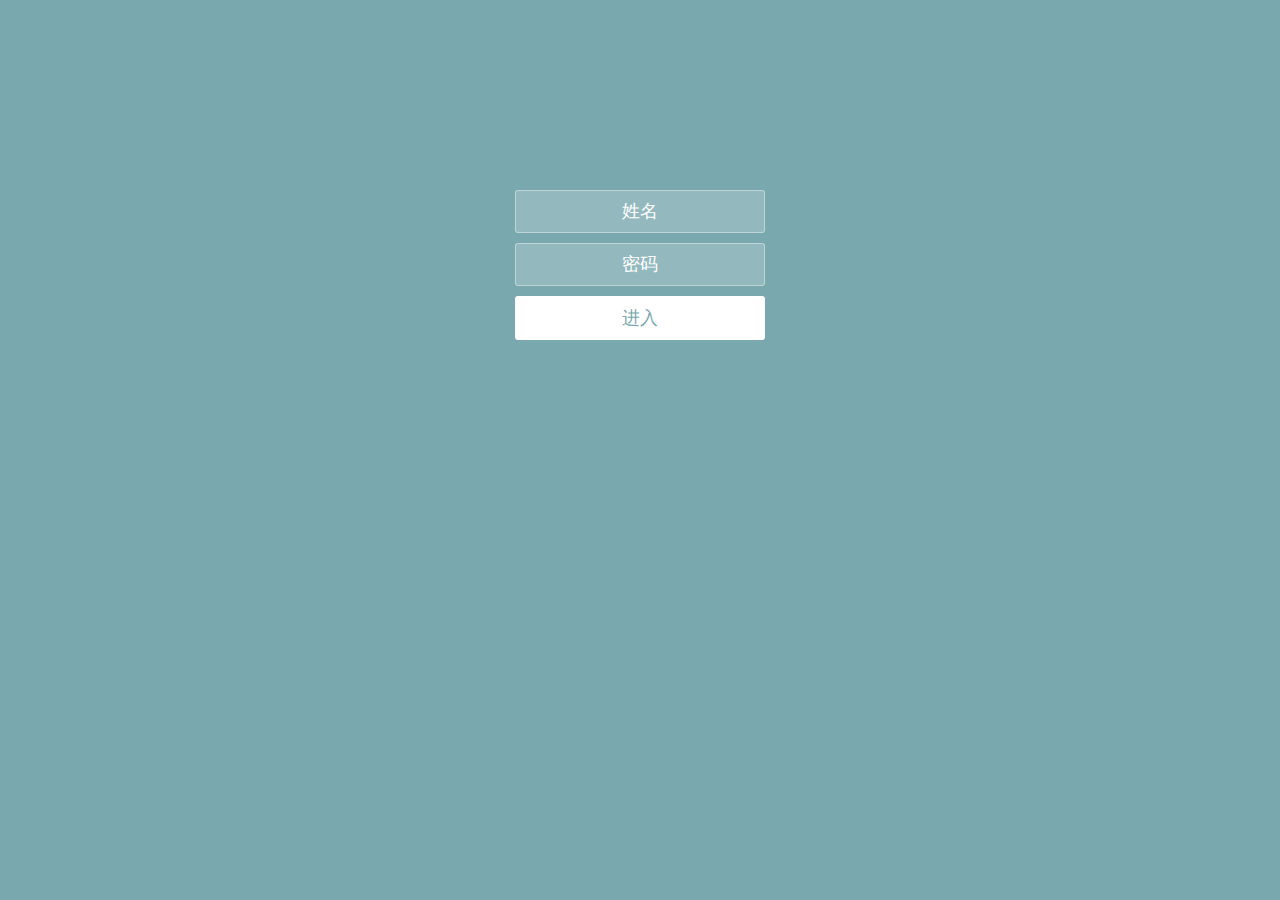
<file: index.html>
<!doctype html>
<html lang="zh">
<head>
<meta charset="UTF-8">
<meta http-equiv="X-UA-Compatible" content="IE=edge,chrome=1"> 
<meta name="viewport" content="width=device-width, initial-scale=1.0">
<title>Happy Birthday</title>
<link rel="stylesheet" type="text/css" href="css/styles.css">
</head>
<body>
<div class="htmleaf-container">
	<div class="wrapper">
		<div class="container">
			
			<form class="form">
				<div>
					<input id="userName" name="userName" type="text" placeholder="姓名">
				</div>
				<div>
					<input id="pwd" name="pwd" type="password" placeholder="密码">
				</div>
				<button type="submit" id="login-button">进入</button>
			</form>
		</div>
		
		<ul class="bg-bubbles">
			  <li></li>
		      <li></li>
		      <li></li>
		      <li></li>
		      <li></li>
		      <li></li>
		      <li></li>
		      <li></li>
		      <li></li>
		      <li></li>
		</ul>
	</div>
</div>

<script src="js/jquery-2.1.1.min.js" type="text/javascript"></script>
<script src="js/jquery-1.8.4.min.js" type="text/javascript"></script>

</body>
</html>
</file>
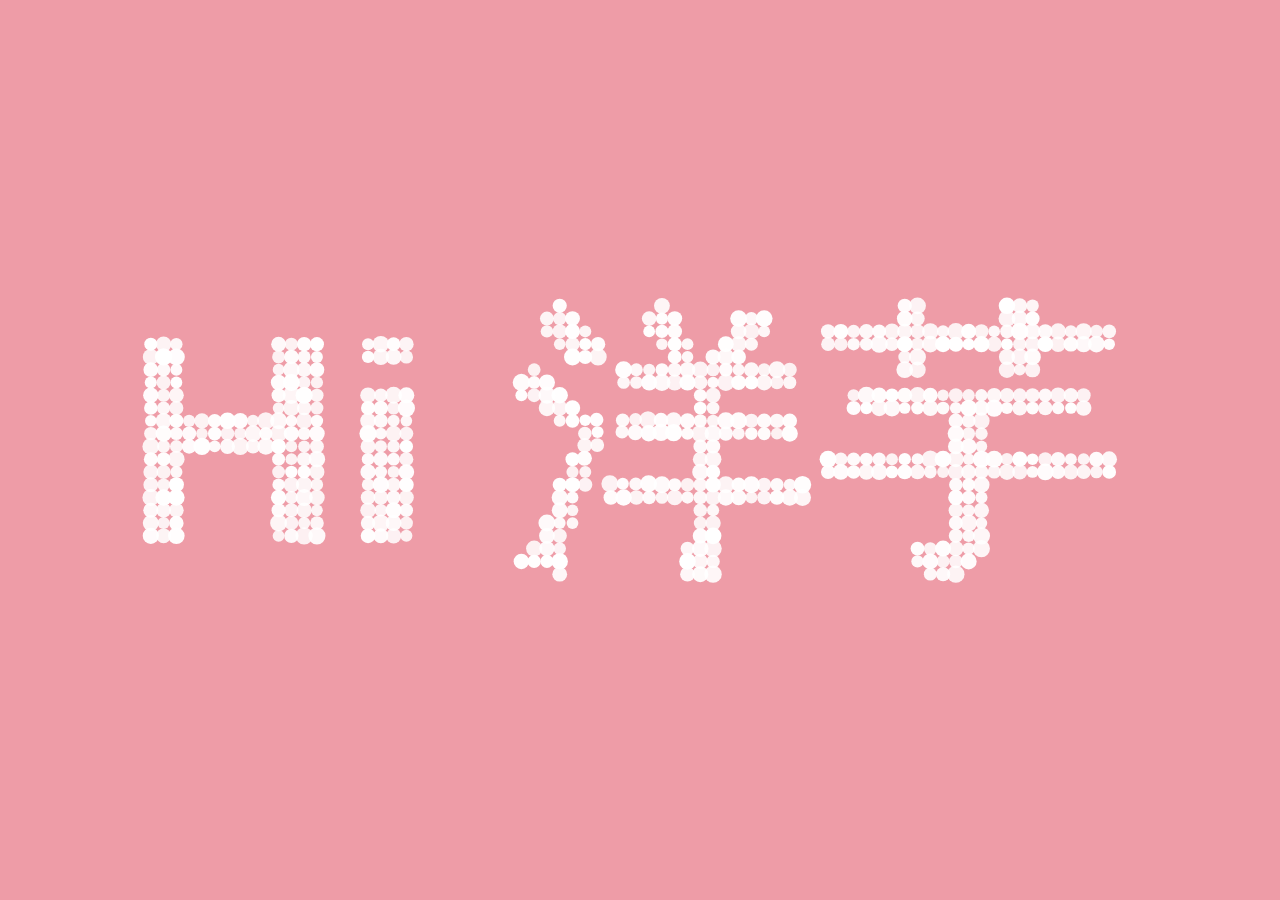
<file: html/index1.html>
<!DOCTYPE html>
<html>

<head>

  <meta charset="UTF-8">

  <title></title>

  <link rel="stylesheet" href="../css/normalizel.css">

  <link rel="stylesheet" href="../css/stylel.css" media="screen" type="text/css" />

</head>

<body>
<canvas class="canvas"></canvas>

<div class="help">?</div> 

<div class="ui">
  <input class="ui-input" type="text" />
  <span class="ui-return">↵</span>
</div>

<div class="overlay">
  <div class="tabs">
    <div class="tabs-labels"><span class="tabs-label">Commands</span><span class="tabs-label">Info</span><span class="tabs-label">Share</span></div>

    <div class="tabs-panels">
      <ul class="tabs-panel commands">
        <li class="commands-item"><span class="commands-item-title">Text</span><span class="commands-item-info" data-demo="Hello :)">Type anything</span><span class="commands-item-action">Demo</span></li>
        <li class="commands-item"><span class="commands-item-title">Countdown</span><span class="commands-item-info" data-demo="#countdown 10">#countdown<span class="commands-item-mode">number</span></span><span class="commands-item-action">Demo</span></li>
        <li class="commands-item"><span class="commands-item-title">Time</span><span class="commands-item-info" data-demo="#time">#time</span><span class="commands-item-action">Demo</span></li>
        <li class="commands-item"><span class="commands-item-title">Rectangle</span><span class="commands-item-info" data-demo="#rectangle 30x15">#rectangle<span class="commands-item-mode">width x height</span></span><span class="commands-item-action">Demo</span></li>
        <li class="commands-item"><span class="commands-item-title">Circle</span><span class="commands-item-info" data-demo="#circle 25">#circle<span class="commands-item-mode">diameter</span></span><span class="commands-item-action">Demo</span></li>

        <li class="commands-item commands-item--gap"><span class="commands-item-title">Animate</span><span class="commands-item-info" data-demo="The time is|#time|#countdown 3|#icon thumbs-up"><span class="commands-item-mode">command1</span>&nbsp;|<span class="commands-item-mode">command2</span></span><span class="commands-item-action">Demo</span></li>
      </ul>
    </div>
  </div>
</div>

  <script src="../js/indexl.js"></script>

</body>

</html>
</file>
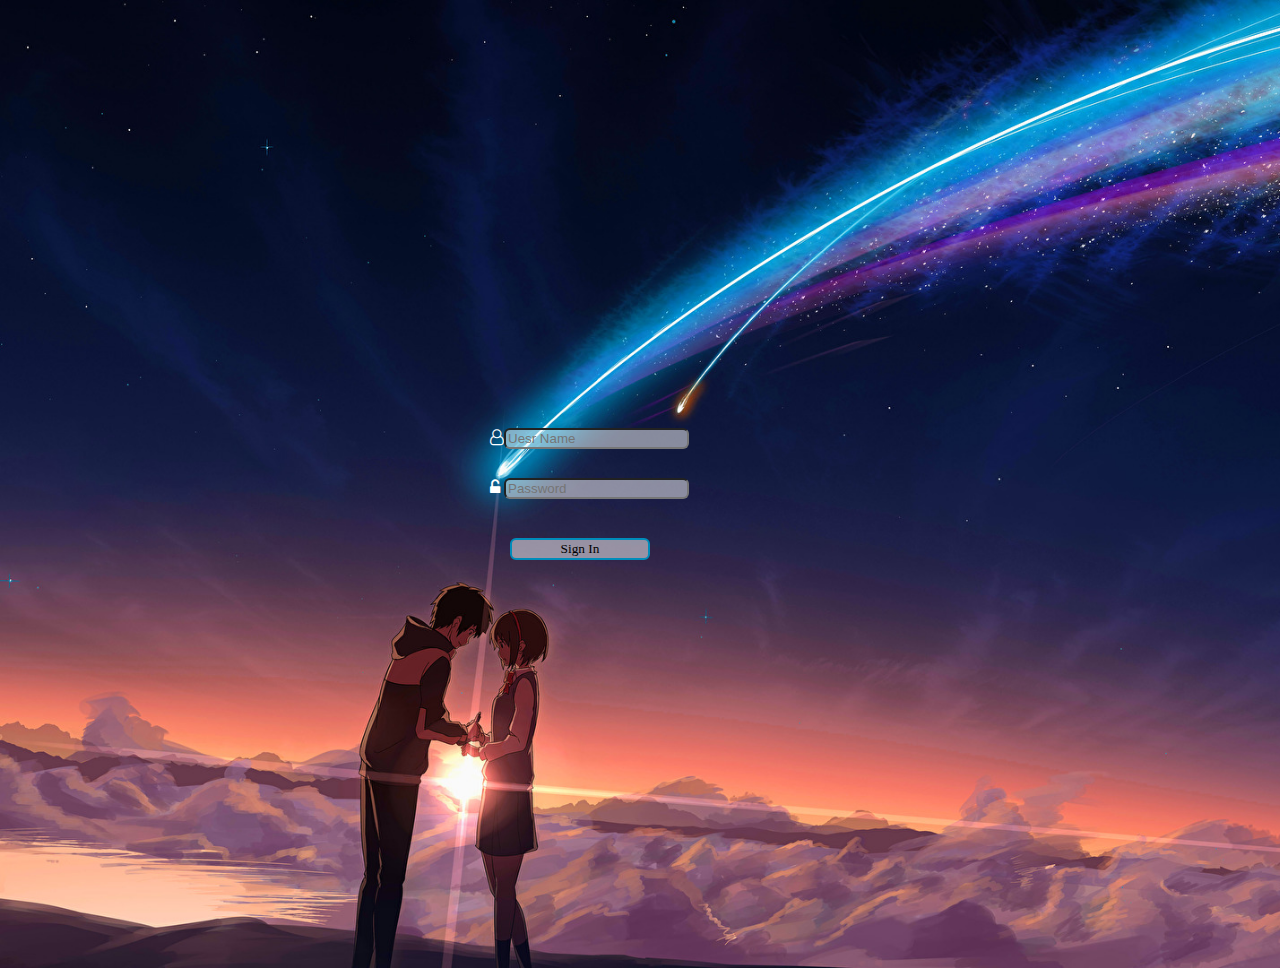
<file: html/signin.html>
<!DOCTYPE html>
<html lang="en">
<head>
    <meta charset="UTF-8">
    <title>Sign in</title>
    <link rel="stylesheet" href=../css/font-awesome.min.css>
    <link rel="stylesheet" href="../css/sign in.css">
</head>
<body>
    <div class="box" id="loginbox">
        <div class="box1" id="userbox">
            <i class="fa fa-user-o" aria-hidden="true"></i><input id="userName" type="text" placeholder="Uesr Name" class="textb" onfocus="this.placeholder=''" onblur="this.placeholder='User Name'">
        </div>
        <div class="box1" id="pwdbox">
            <i class="fa fa-unlock-alt" aria-hidden="true"></i><input id="pwd" type="password" placeholder="Password" class="textb" onfocus="this.placeholder=''" onblur="this.placeholder='Password'">
        </div>
        <div class="submitb">
            <button class="button button2" type="submit" id="login-button" >Sign In</button>
        </div>
    </div>
    <script src="../js/jquery-1.8.4.min.js" type="text/javascript"></script>
</body>
</html>
</file>
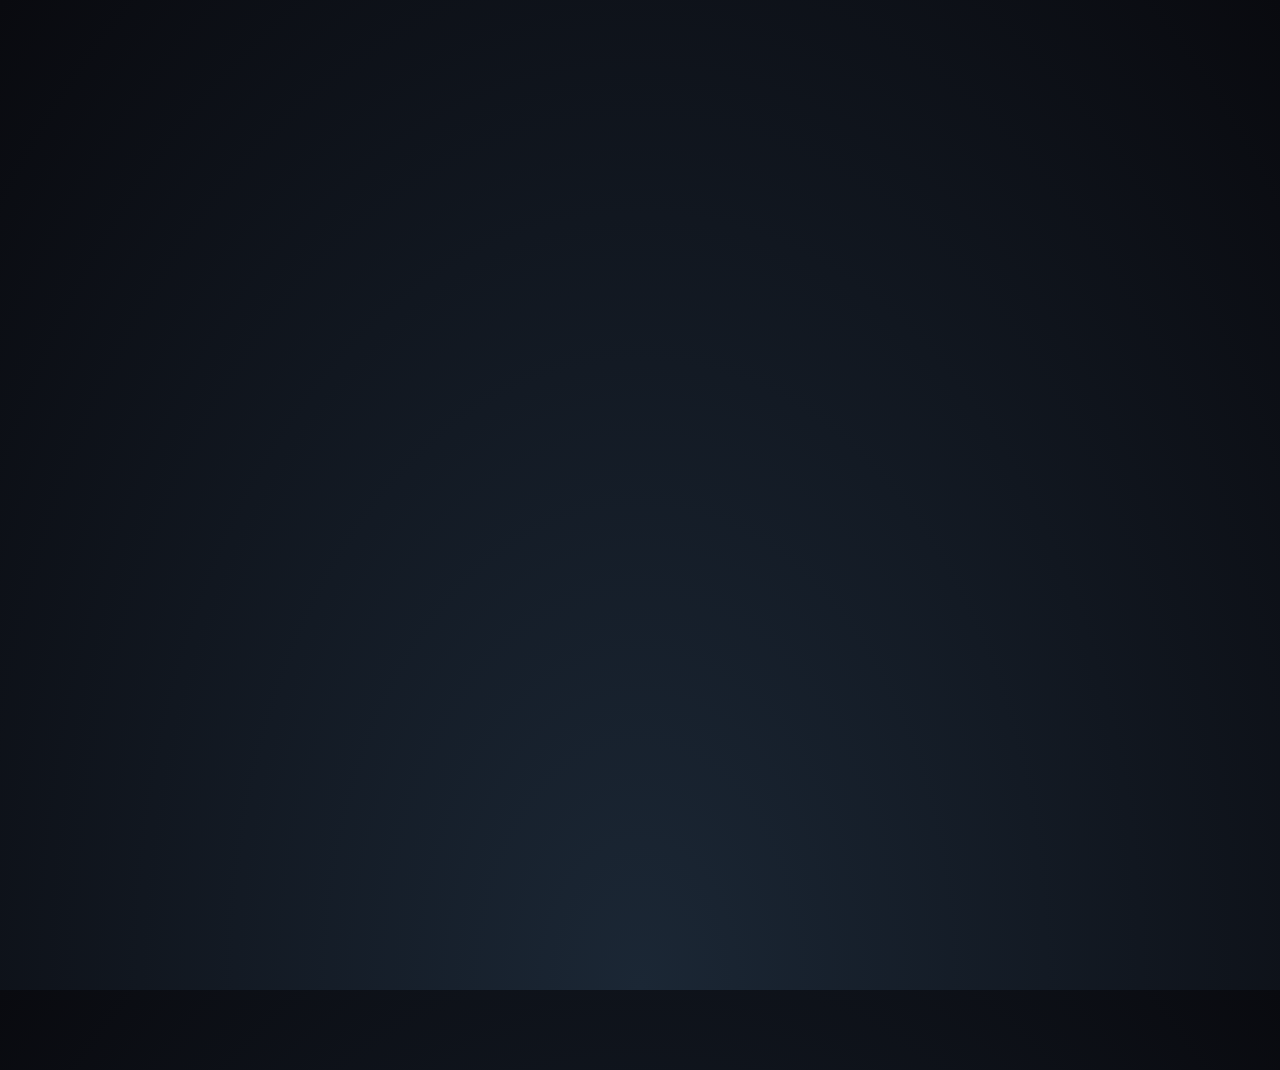
<file: html/test.html>
<!doctype html>
<html lang="zh">
<head>
    <meta charset="UTF-8">
    <meta http-equiv="X-UA-Compatible" content="IE=edge,chrome=1">
    <meta name="viewport" content="width=device-width, initial-scale=1.0">
    <title>Happy Birthday</title>
    <link rel="stylesheet" type="text/css" href="../css/styles.css">
    <link rel="stylesheet" type="text/css" href="../css/test.css">
</head>
<body>
<div class="container">
    <div class="meteor"></div>
    <div class="meteor"></div>
    <div class="meteor"></div>
    <div class="meteor"></div>
    <div class="meteor"></div>
    <div class="meteor"></div>
    <div class="meteor"></div>
    <div class="meteor"></div>
    <div class="meteor"></div>
    <div class="meteor"></div>
    <div class="meteor"></div>
    <div class="meteor"></div>
    <div class="meteor"></div>
    <div class="meteor"></div>
    <div class="meteor"></div>
    <div class="meteor"></div>
    <div class="meteor"></div>

</div>


<script src="../js/jquery-2.1.1.min.js" type="text/javascript"></script>
<script src="../js/jquery-1.8.4.min.js" type="text/javascript"></script>

</body>
</html>
</file>
<file: css/styles.css>
* {
  box-sizing: border-box;
  margin: 0;
  padding: 0;
  font-weight: 300;
}
body {
  font-family:"Microsoft YaHei";
  color: white;
  font-weight: 300;
}
body ::-webkit-input-placeholder {
  /* WebKit browsers */
  font-family:"Microsoft YaHei";
  color: white;
  font-weight: 300;
}
body :-moz-placeholder {
  /* Mozilla Firefox 4 to 18 */
  font-family:"Microsoft YaHei";
  color: white;
  opacity: 1;
  font-weight: 300;
}
body ::-moz-placeholder {
  /* Mozilla Firefox 19+ */
  font-family:"Microsoft YaHei";
  color: white;
  opacity: 1;
  font-weight: 300;
}
body :-ms-input-placeholder {
  /* Internet Explorer 10+ */
  font-family:"Microsoft YaHei";
  color: white;
  font-weight: 300;
}
.wrapper {
  background: #79a8ae;
  background: -webkit-linear-gradient(top left, #79a8ae 0%, #79a8ae 100%);
  background: linear-gradient(to bottom right, #79a8ae 0%, #79a8ae 100%);
  background-color:rgba(255,255,255,0.9);
  position: absolute;
  top:0;
  left: 0;
  width: 100%;
  height: 100%;
  overflow: hidden;

}

.wrapper.form-success .container h1 {
  -webkit-transform: translateY(85px);
      -ms-transform: translateY(85px);
          transform: translateY(85px);
}
.container {
  max-width: 600px;
  margin: 0 auto;
  margin-top: 7%;
  padding: 80px 0;
  height: 400px;
  text-align: center;
}
.container h1 {
  font-size: 40px;
  -webkit-transition-duration: 1s;
          transition-duration: 1s;
  -webkit-transition-timing-function: ease-in-put;
          transition-timing-function: ease-in-put;
  font-weight: 200;
}
form {
  padding: 20px 0;
  position: relative;
  z-index: 2;
}
form input {
  -webkit-appearance: none;
     -moz-appearance: none;
          appearance: none;
  outline: 0;
  border: 1px solid rgba(255, 255, 255, 0.4);
  background-color: rgba(255, 255, 255, 0.2);
  width: 250px;
  border-radius: 3px;
  padding: 10px 15px;
  margin: 0 auto 10px auto;
  display: block;
  text-align: center;
  font-family: "Microsoft YaHei";
  font-size: 18px;
  color: white;
  -webkit-transition-duration: 0.25s;
          transition-duration: 0.25s;
  font-weight: 300;
}
form input:hover {
  background-color: rgba(255, 255, 255, 0.4);
}
form input:focus {
  background-color: white;
  width: 300px;
  color: #79A8AE;
}
form button {
  -webkit-appearance: none;
     -moz-appearance: none;
          appearance: none;
  outline: 0;
  background-color: white;
  font-family: "Microsoft YaHei";
  border: 0;
  padding: 10px 15px;
  color: #79A8AE;
  border-radius: 3px;
  width: 250px;
  cursor: pointer;
  font-size: 18px;
  -webkit-transition-duration: 0.25s;
          transition-duration: 0.25s;
}
form button:hover {
  background-color: #f5f7f9;
}
.bg-bubbles {
  position: absolute;
  top: 0;
  left: 0;
  width: 100%;
  height: 100%;
  z-index: 1;
}
.bg-bubbles li {
  position: absolute;
  list-style: none;
  display: block;
  width: 40px;
  height: 40px;
  background-color: rgba(255, 255, 255, 0.15);
  bottom: -160px;
  -webkit-animation: square 30s infinite;
  animation: square 30s infinite;
  -webkit-transition-timing-function: linear;
  transition-timing-function: linear;
}
.bg-bubbles li:nth-child(1) {
  left: 10%;
}
.bg-bubbles li:nth-child(2) {
  left: 20%;
  width: 80px;
  height: 80px;
  -webkit-animation-delay: 2s;
          animation-delay: 2s;
  -webkit-animation-duration: 17s;
          animation-duration: 17s;
}
.bg-bubbles li:nth-child(3) {
  left: 25%;
  -webkit-animation-delay: 4s;
          animation-delay: 4s;
}
.bg-bubbles li:nth-child(4) {
  left: 40%;
  width: 60px;
  height: 60px;
  -webkit-animation-duration: 22s;
          animation-duration: 22s;
  background-color: rgba(255, 255, 255, 0.25);
}
.bg-bubbles li:nth-child(5) {
  left: 70%;
}
.bg-bubbles li:nth-child(6) {
  left: 80%;
  width: 120px;
  height: 120px;
  -webkit-animation-delay: 3s;
          animation-delay: 3s;
  background-color: rgba(255, 255, 255, 0.2);
}
.bg-bubbles li:nth-child(7) {
  left: 32%;
  width: 160px;
  height: 160px;
  -webkit-animation-delay: 7s;
          animation-delay: 7s;
}
.bg-bubbles li:nth-child(8) {
  left: 55%;
  width: 20px;
  height: 20px;
  -webkit-animation-delay: 15s;
          animation-delay: 15s;
  -webkit-animation-duration: 40s;
          animation-duration: 40s;
}
.bg-bubbles li:nth-child(9) {
  left: 25%;
  width: 10px;
  height: 10px;
  -webkit-animation-delay: 2s;
          animation-delay: 2s;
  -webkit-animation-duration: 40s;
          animation-duration: 40s;
  background-color: rgba(255, 255, 255, 0.3);
}
.bg-bubbles li:nth-child(10) {
  left: 90%;
  width: 160px;
  height: 160px;
  -webkit-animation-delay: 11s;
          animation-delay: 11s;
}
@-webkit-keyframes square {
  0% {
    -webkit-transform: translateY(0);
            transform: translateY(0);
  }
  100% {
    -webkit-transform: translateY(-900px) rotate(600deg);
            transform: translateY(-900px) rotate(600deg);
  }
}
@keyframes square {
  0% {
    -webkit-transform: translateY(0);
            transform: translateY(0);
  }
  100% {
    -webkit-transform: translateY(-900px) rotate(600deg);
            transform: translateY(-900px) rotate(600deg);
  }
}
</file>
<file: css/stylel.css>
body {
  font-family: "Avenir", "Helvetica Neue", Helvetica, Arial, sans-serif;
  background: #79a8ae;
  color: #666;
  font-size: 16px;
  line-height: 1.5em;
}

h1 {
  color: #111;
  margin: 0 0 12px 0;
  font-size: 24px;
  line-height: 1.5em;
}

p {
  margin: 0 0 10x 0;
}

a {
  color: #888;
  text-decoration: none;
  border-bottom: 1px solid #ccc;
}

a:hover {
  border-bottom-color: #888;
}

body,
.overlay {
  -webkit-perspective: 1000;
  -webkit-perspective-origin-y: 25%;
}

.body--ready {
  /* Ideas
  background: -webkit-linear-gradient(top, #e2b986 -10%, #241c35 140%);
  background: -webkit-linear-gradient(top, #c97369 -40%, #241c35 130%);
  background: -webkit-linear-gradient(top, #fac4c4 -10%, #606386 140%);
  background: -webkit-linear-gradient(top, #519ab0 0%, #414A6D 110%);
  background: -webkit-linear-gradient(top, rgb(129, 0, 170) 0%, rgb(43, 4, 114) 110%);
  background: -webkit-linear-gradient(top, rgb(163, 235, 189) 0%, rgb(16, 93, 145) 110%);
  background: -webkit-linear-gradient(top, rgb(165, 103, 189) 0%, rgb(75, 233, 214) 120%);
  */
  background: #ee9ca7;
  background: -webkit-linear-gradient(top left, #ee9ca7 0%, #ee9ca7 100%);
  background: linear-gradient(to bottom right, #ee9ca7 0%, #ee9ca7 100%);

}

.body--ready .overlay {
  -webkit-transition: -webkit-transform 0.7s cubic-bezier(0.694, 0.0482, 0.335, 1),
                      opacity 0.7s cubic-bezier(0.694, 0.0482, 0.335, 1);
  -moz-transition: -moz-transform 0.7s cubic-bezier(0.694, 0.0482, 0.335, 1),
                      opacity 0.7s cubic-bezier(0.694, 0.0482, 0.335, 1);
  -ms-transition: -ms-transform 0.7s cubic-bezier(0.694, 0.0482, 0.335, 1),
                      opacity 0.7s cubic-bezier(0.694, 0.0482, 0.335, 1);
  -o-transition: -o-transform 0.7s cubic-bezier(0.694, 0.0482, 0.335, 1),
                      opacity 0.7s cubic-bezier(0.694, 0.0482, 0.335, 1);
  transition: transform 0.7s cubic-bezier(0.694, 0.0482, 0.335, 1),
                      opacity 0.7s cubic-bezier(0.694, 0.0482, 0.335, 1);
}


.ui {
  position: absolute;
  left: 50%;
  bottom: 5%;
  width: 300px;
  margin-left: -150px;
}

.ui-input {
  display: none;
  width: 100%;
  height: 50px;
  background: none;
  font-size: 24px;
  font-weight: bold;
  color: #fff;
  text-align: center;
  border: none;
  border-bottom: 2px solid white;
}

.ui-input:focus {
  outline: none;
  border: none;
  border-bottom: 2px solid white;
}

.ui-return {
  display: none;
  position: absolute;
  top: 20px;
  right: 0;
  padding: 3px 2px 0 2px;
  font-size: 10px;
  line-height: 10px;
  color: #fff;
  border: 1px solid #fff;
}

.ui--enter .ui-return {
  display: block;
}

.ui--wide {
  width: 76%;
  margin-left: 12%;
  left: 0;
}

.ui--wide .ui-return {
  right: -20px;
}

.help {
  display: none;
  position: absolute;
  top: 40px;
  right: 40px;
  width: 25px;
  height: 25px;
  text-align: center;
  font-size: 13px;
  line-height: 27px;
  font-weight: bold;
  cursor: pointer;
  background: #fff;
  color: #79a8ae;
  opacity: .9;

  -webkit-transition: opacity 0.1s cubic-bezier(0.694, 0.0482, 0.335, 1);
  -moz-transition: opacity 0.1s cubic-bezier(0.694, 0.0482, 0.335, 1);
  -ms-transition: opacity 0.1s cubic-bezier(0.694, 0.0482, 0.335, 1);
  -o-transition: opacity 0.1s cubic-bezier(0.694, 0.0482, 0.335, 1);
  transition: opacity 0.1s cubic-bezier(0.694, 0.0482, 0.335, 1);
}

.help:hover {
  opacity: 1;
}

.overlay {
  position: absolute;
  top: 50%;
  left: 50%;
  width: 550px;
  height: 490px;
  margin: -260px 0 0 -275px;
  opacity: 0;

  -webkit-transform: rotateY(90deg);
  -moz-transform: rotateY(90deg);
  -ms-transform: rotateY(90deg);
  -o-transform: rotateY(90deg);
  transform: rotateY(90deg);
}

.overlay--visible {
  opacity: 1;

  -webkit-transform: rotateY(0);
  -moz-transform: rotateY(0);
  -ms-transform: rotateY(0);
  -o-transform: rotateY(0);
  transform: rotateY(0);
}

.ui-share,
.ui-details {
  opacity: .9;
  background: #fff;
  z-index: 2;
}

.ui-details-content,
.ui-share-content {
  padding: 100px 50px;
}

.commands {
  margin: 0;
  padding: 0;
  list-style: none;
  cursor: pointer;
}

.commands-item {
  font-size: 12px;
  line-height: 22px;
  font-weight: bold;
  text-transform: uppercase;
  letter-spacing: 1px;
  padding: 20px;
  background: #fff;
  margin-top: 1px;
  color: #333;
  opacity: .9;

  -webkit-transition: -webkit-transform 0.7s cubic-bezier(0.694, 0.0482, 0.335, 1),
                      opacity 0.1s cubic-bezier(0.694, 0.0482, 0.335, 1);
  -moz-transition: -moz-transform 0.1s cubic-bezier(0.694, 0.0482, 0.335, 1),
                      opacity 0.1s cubic-bezier(0.694, 0.0482, 0.335, 1);
  -ms-transition: -ms-transform 0.1s cubic-bezier(0.694, 0.0482, 0.335, 1),
                      opacity 0.1s cubic-bezier(0.694, 0.0482, 0.335, 1);
  -o-transition: -o-transform 0.1s cubic-bezier(0.694, 0.0482, 0.335, 1),
                      opacity 0.1s cubic-bezier(0.694, 0.0482, 0.335, 1);
  transition: transform 0.1s cubic-bezier(0.694, 0.0482, 0.335, 1),
                      opacity 0.1s cubic-bezier(0.694, 0.0482, 0.335, 1);
}

.commands-item--gap {
  margin-top: 9px;
}

.commands-item:hover {
  opacity: 1;
}

.commands-item:hover .commands-item-action {
  background: #333;
}

.commands-item a {
  display: inline-block;
}

.commands-item-mode {
  display: inline-block;
  margin-left: 3px;
  font-style: italic;
  color: #ccc;
}

.commands-item-title {
  display: inline-block;
  width: 150px;
}

.commands-item-info {
  display: inline-block;
  width: 300px;
  font-size: 14px;
  text-transform: none;
  letter-spacing: 0;
  font-weight: normal;
  color: #aaa;
}

.commands-item-action {
  display: inline-block;
  float: right;
  margin-top: 3px;
  text-transform: uppercase;
  font-size: 10px;
  line-height: 10px;
  color: #fff;
  background: #90c9d1;
  padding: 5px 10px 4px 10px;
  border-radius: 3px;
}

.commands-item:first-child {
  margin-top: 0;
}

.twitter-share {
  position: absolute;
  top: 4px;
  right: 20px;
}


.tabs-labels {
  margin-bottom: 9px;
}

.tabs-label {
  display: inline-block;
  background: #fff;
  padding: 10px 20px;
  font-size: 12px;
  line-height: 22px;
  font-weight: bold;
  text-transform: uppercase;
  letter-spacing: 1px;
  color: #333;
  opacity: .5;
  cursor: pointer;
  margin-right: 2px;

  -webkit-transition: opacity 0.1s cubic-bezier(0.694, 0.0482, 0.335, 1);
  -moz-transition: opacity 0.1s cubic-bezier(0.694, 0.0482, 0.335, 1);
  -ms-transition: opacity 0.1s cubic-bezier(0.694, 0.0482, 0.335, 1);
  -o-transition: opacity 0.1s cubic-bezier(0.694, 0.0482, 0.335, 1);
  transition: opacity 0.1s cubic-bezier(0.694, 0.0482, 0.335, 1);
}

.tabs-label:hover {
  opacity: .9;
}

.tabs-label--active {
  opacity: .9;
}

.tabs-panel {
  display: none;
}

.tabs-panel--active {
  display: block;
}

.tab-panel {
  position: absolute;
  top: 0;
  left: 0;
  width: 100%;
}

.touch .ui-input {
  display: none;
}
</file>
<file: css/sign in.css>
body{
    background-image: url("../img/background.png");
    background-repeat: no-repeat;
    background-size: cover;
    display: flex;
    align-items: center;
    justify-content: center;
}
.box{
    margin: 400px;
    width: 300px;
}
.box h2{
    font-family: 'Permanent Marker', cursive;
    padding: 20px;
    font-size: 40px;
    color: white;
}
.box1{
    width: 300px;
    height: 50px;
    text-align: left;
}
.box1 i{
    color: white;
}
.textb{
    font-family: 'montserrat', sans-serif;
    margin: 20px 0;
    background: rgba(255, 255, 255, 0.5);
    border-radius: 6px;
}
.fa-unlock-alt{
    padding-right: 4px;
}
.submitb{
    margin-top: 30px;
    text-align: center;
    width: 180px;
}
.button2 {
    font-family: 'Permanent Marker', cursive;
    color: white;
    width: 140px;
    background: rgba(255, 255, 255, 0.5);
    border-radius: 6px;
    color: black;
    border: 2px solid #008CBA;
    transition: 0.8s;
}

.button2:hover {
    width: 140px;
    background-color: #008CBA;
    border-radius: 6px;
    color: white;
}
</file>
<file: css/test.css>
*{
    margin: 0;
    padding: 0;
}
body{
    background: radial-gradient(ellipse at bottom, #1b2735 0%, #090a0f 100%);
    height: 100vh;        /* == height: 100%  */
    overflow: hidden;
    font-family: 'Times New Roman', Times, serif;
    justify-content: center;
    align-items: center;
}

.container{
    position: relative;
    width: 100%;
    height: 100%;
    -webkit-transform: rotate(45deg);
    transform: rotateZ(45deg);
    -webkit-animation: sky 200000ms linear infinite;
    animation: sky 200000ms linear infinite;
}

.meteor{
    position: absolute;
    left: 50%;
    top: 50%;
    height: 2px;
    background: linear-gradient(-45deg, #5f91ff, rgba(0, 0, 255, 0));
    border-radius: 999px;
    -webkit-filter: drop-shadow(0 0 6px #699bff);
    filter: drop-shadow(0 0 6px #699bff);
    -webkit-animation: tail 3000ms ease-in-out infinite, shooting 3000ms ease-in-out infinite;
    animation: tail 3000ms ease-in-out infinite, shooting 3000ms ease-in-out infinite;
}

.meteor::before, .meteor::after{
    content: '';
    position: absolute;
    top: calc(50% - 1px);
    right: 0;
    height: 2px;
    background: linear-gradient(-45deg, rgba(0, 0, 255, 0), #5f91ff, rgba(0, 0, 255, 0) );
    -webkit-transform: translateX(50%) rotateZ(45deg);
    transform: translateX(50%) rotateZ(45deg);
    border-radius: 100%;
    -webkit-animation: shining 3000ms ease-in-out infinite;
    animation: shining 3000ms ease-in-out infinite;
}

.meteor::after{
    -webkit-transform: translateX(50%) rotateZ(-45deg);
    transform: translateX(50%) rotateZ(-45deg);
}

/* 1 */
.meteor:nth-child(1){
    top: calc(50% - 185px);
    left: calc(50% - 150px);
    -webkit-animation-delay: 8888ms;
    animation-delay: 8888ms;
}
.meteor:nth-child(1)::before, .meteor:nth-child(1)::after, .meteor:nth-child(1)::after{
    -webkit-animation-delay: 8888ms;
    animation-delay: 8888ms;
}
/* 2 */
.meteor:nth-child(2){
    top: calc(50% - 50px);
    left: calc(50% - 180px);
    -webkit-animation-delay: 9288ms;
    animation-delay: 9288ms;
}
.meteor:nth-child(2)::before, .meteor:nth-child(2)::after, .meteor:nth-child(2)::after{
    -webkit-animation-delay: 9288ms;
    animation-delay: 9288ms;
}

.meteor:nth-child(3){
    top: calc(50% - 145px);
    left: calc(50% - 135px);
    -webkit-animation-delay: 8600ms;
    animation-delay: 8600ms;
}
.meteor:nth-child(3)::before, .meteor:nth-child(3)::after, .meteor:nth-child(3)::after{
    -webkit-animation-delay: 8600ms;
    animation-delay: 8600ms;
}

.meteor:nth-child(4){
    top: calc(50% - 78px);
    left: calc(50% - 155px);
    -webkit-animation-delay: 3288ms;
    animation-delay: 3288ms;
}
.meteor:nth-child(4)::before, .meteor:nth-child(4)::after, .meteor:nth-child(4)::after{
    -webkit-animation-delay: 3288ms;
    animation-delay: 3288ms;
}

.meteor:nth-child(5){
    top: calc(50% - 183px);
    left: calc(50% - 8px);
    -webkit-animation-delay: 5588ms;
    animation-delay: 5588ms;
}
.meteor:nth-child(5)::before, .meteor:nth-child(5)::after, .meteor:nth-child(5)::after{
    -webkit-animation-delay: 5588ms;
    animation-delay: 5588ms;
}

.meteor:nth-child(6){
    top: calc(50% - 30px);
    left: calc(50% - 195px);
    -webkit-animation-delay: 9388ms;
    animation-delay: 9388ms;
}
.meteor:nth-child(6)::before, .meteor:nth-child(6)::after, .meteor:nth-child(6)::after{
    -webkit-animation-delay: 9388ms;
    animation-delay: 9388ms;
}

.meteor:nth-child(7){
    top: calc(50% - 95px);
    left: calc(50% - 70px);
    -webkit-animation-delay: 2588ms;
    animation-delay: 2588ms;
}
.meteor:nth-child(7)::before, .meteor:nth-child(7)::after, .meteor:nth-child(7)::after{
    -webkit-animation-delay: 2588ms;
    animation-delay: 2588ms;
}

.meteor:nth-child(8){
    top: calc(50% - 60px);
    left: calc(50% - 70px);
    -webkit-animation-delay: 5288ms;
    animation-delay: 5288ms;
}
.meteor:nth-child(8)::before, .meteor:nth-child(8)::after, .meteor:nth-child(8)::after{
    -webkit-animation-delay: 5288ms;
    animation-delay: 5288ms;
}

.meteor:nth-child(9){
    top: calc(50% - 75px);
    left: calc(50% - 250px);
    -webkit-animation-delay: 888ms;
    animation-delay: 888ms;
}
.meteor:nth-child(9)::before, .meteor:nth-child(9)::after, .meteor:nth-child(9)::after{
    -webkit-animation-delay: 888ms;
    animation-delay: 888ms;
}

.meteor:nth-child(9){
    top: calc(50% - 76px);
    left: calc(50% - 240px);
    -webkit-animation-delay: 2388ms;
    animation-delay: 2388ms;
}
.meteor:nth-child(9)::before, .meteor:nth-child(9)::after, .meteor:nth-child(9)::after{
    -webkit-animation-delay: 2388ms;
    animation-delay: 2388ms;
}

.meteor:nth-child(10){
    top: calc(50% - 85px);
    left: calc(50% - 6px);
    -webkit-animation-delay: 3588ms;
    animation-delay: 3588ms;
}
.meteor:nth-child(10)::before, .meteor:nth-child(10)::after, .meteor:nth-child(10)::after{
    -webkit-animation-delay: 3588ms;
    animation-delay: 3588ms;
}

.meteor:nth-child(11){
    top: calc(50% - 135px);
    left: calc(50% - 260px);
    -webkit-animation-delay: 2888ms;
    animation-delay: 2888ms;
}
.meteor:nth-child(11)::before, .meteor:nth-child(11)::after, .meteor:nth-child(11)::after{
    -webkit-animation-delay: 2888ms;
    animation-delay: 2888ms;
}

.meteor:nth-child(12){
    top: calc(50% - 15px);
    left: calc(50% - 8px);
    -webkit-animation-delay: 388ms;
    animation-delay: 388ms;
}
.meteor:nth-child(12)::before, .meteor:nth-child(12)::after, .meteor:nth-child(12)::after{
    -webkit-animation-delay: 388ms;
    animation-delay: 388ms;
}

.meteor:nth-child(13){
    top: calc(50% - 155px);
    left: calc(50% - 50px);
    -webkit-animation-delay: 7288ms;
    animation-delay: 7288ms;
}
.meteor:nth-child(13)::before, .meteor:nth-child(13)::after, .meteor:nth-child(13)::after{
    -webkit-animation-delay: 7288ms;
    animation-delay: 7288ms;
}

.meteor:nth-child(14){
    top: calc(50% - 28px);
    left: calc(50% - 80px);
    -webkit-animation-delay: 8888ms;
    animation-delay: 8888ms;
}
.meteor:nth-child(14)::before, .meteor:nth-child(14)::after, .meteor:nth-child(14)::after{
    -webkit-animation-delay: 8888ms;
    animation-delay: 8888ms;
}

.meteor:nth-child(15){
    top: calc(50% - 35px);
    left: calc(50% - 200px);
    -webkit-animation-delay: 7588ms;
    animation-delay: 7588ms;
}
.meteor:nth-child(15)::before, .meteor:nth-child(15)::after, .meteor:nth-child(15)::after{
    -webkit-animation-delay: 7588ms;
    animation-delay: 7588ms;
}

.meteor:nth-child(16){
    top: calc(50% - 40px);
    left: calc(50% - 250px);
    -webkit-animation-delay: 1888ms;
    animation-delay: 1888ms;
}
.meteor:nth-child(16)::before, .meteor:nth-child(16)::after, .meteor:nth-child(16)::after{
    -webkit-animation-delay: 1888ms;
    animation-delay: 1888ms;
}


@-webkit-keyframes tail{
    0%{
        width: 0;
    }
    30%{
        width: 100px;
    }
    100%{
        width: 0;
    }
}
@keyframes tail{
    0%{
        width: 0;
    }
    30%{
        width: 100px;
    }
    100%{
        width: 0;
    }
}

@-webkit-keyframes shining{
    0%{
        width: 0;
    }
    50%{
        width: 30px;
    }
    1000%{
        width: 0;
    }
}
@keyframes shining{
    0%{
        width: 0;
    }
    50%{
        width: 30px;
    }
    1000%{
        width: 0;
    }
}

@-webkit-keyframes shooting{
    0%{
        -webkit-transform: translateX(0);
        transform: translateX(0);
    }
    100%{
        -webkit-transform: translateX(300px);
        transform: translateX(300px);
    }
}
@keyframes shooting{
    0%{
        -webkit-transform: translateX(0);
        transform: translateX(0);
    }
    100%{
        -webkit-transform: translateX(300px);
        transform: translateX(300px);
    }
}

@-webkit-keyframes sky{
    0%{
        -webkit-transform: rotate(45deg);
        transform: rotate(45deg);
    }
    100%{
        -webkit-transform: rotate(405deg);
        transform: rotate(405deg);
    }
}
@keyframes sky{
    0%{
        -webkit-transform: rotate(45deg);
        transform: rotate(45deg);
    }
    100%{
        -webkit-transform: rotate(405deg);
        transform: rotate(405deg);
    }
}
</file>
<file: css/normalizel.css>
html{font-family:sans-serif;-ms-text-size-adjust:100%;-webkit-text-size-adjust:100%}body{margin:0}article,aside,details,figcaption,figure,footer,header,hgroup,main,nav,section,summary{display:block}audio,canvas,progress,video{display:inline-block;vertical-align:baseline}audio:not([controls]){display:none;height:0}[hidden],template{display:none}a{background:transparent}a:active,a:hover{outline:0}abbr[title]{border-bottom:1px dotted}b,strong{font-weight:bold}dfn{font-style:italic}h1{font-size:2em;margin:0.67em 0}mark{background:#ff0;color:#000}small{font-size:80%}sub,sup{font-size:75%;line-height:0;position:relative;vertical-align:baseline}sup{top:-0.5em}sub{bottom:-0.25em}img{border:0}svg:not(:root){overflow:hidden}figure{margin:1em 40px}hr{-moz-box-sizing:content-box;box-sizing:content-box;height:0}pre{overflow:auto}code,kbd,pre,samp{font-family:monospace, monospace;font-size:1em}button,input,optgroup,select,textarea{color:inherit;font:inherit;margin:0}button{overflow:visible}button,select{text-transform:none}button,html input[type="button"],input[type="reset"],input[type="submit"]{-webkit-appearance:button;cursor:pointer}button[disabled],html input[disabled]{cursor:default}button::-moz-focus-inner,input::-moz-focus-inner{border:0;padding:0}input{line-height:normal}input[type="checkbox"],input[type="radio"]{-moz-box-sizing:border-box;box-sizing:border-box;padding:0}input[type="number"]::-webkit-inner-spin-button,input[type="number"]::-webkit-outer-spin-button{height:auto}input[type="search"]{-webkit-appearance:textfield;-moz-box-sizing:content-box;box-sizing:content-box}input[type="search"]::-webkit-search-cancel-button,input[type="search"]::-webkit-search-decoration{-webkit-appearance:none}fieldset{border:1px solid #c0c0c0;margin:0 2px;padding:0.35em 0.625em 0.75em}legend{border:0;padding:0}textarea{overflow:auto}optgroup{font-weight:bold}table{border-collapse:collapse;border-spacing:0}td,th{padding:0}
</file>
